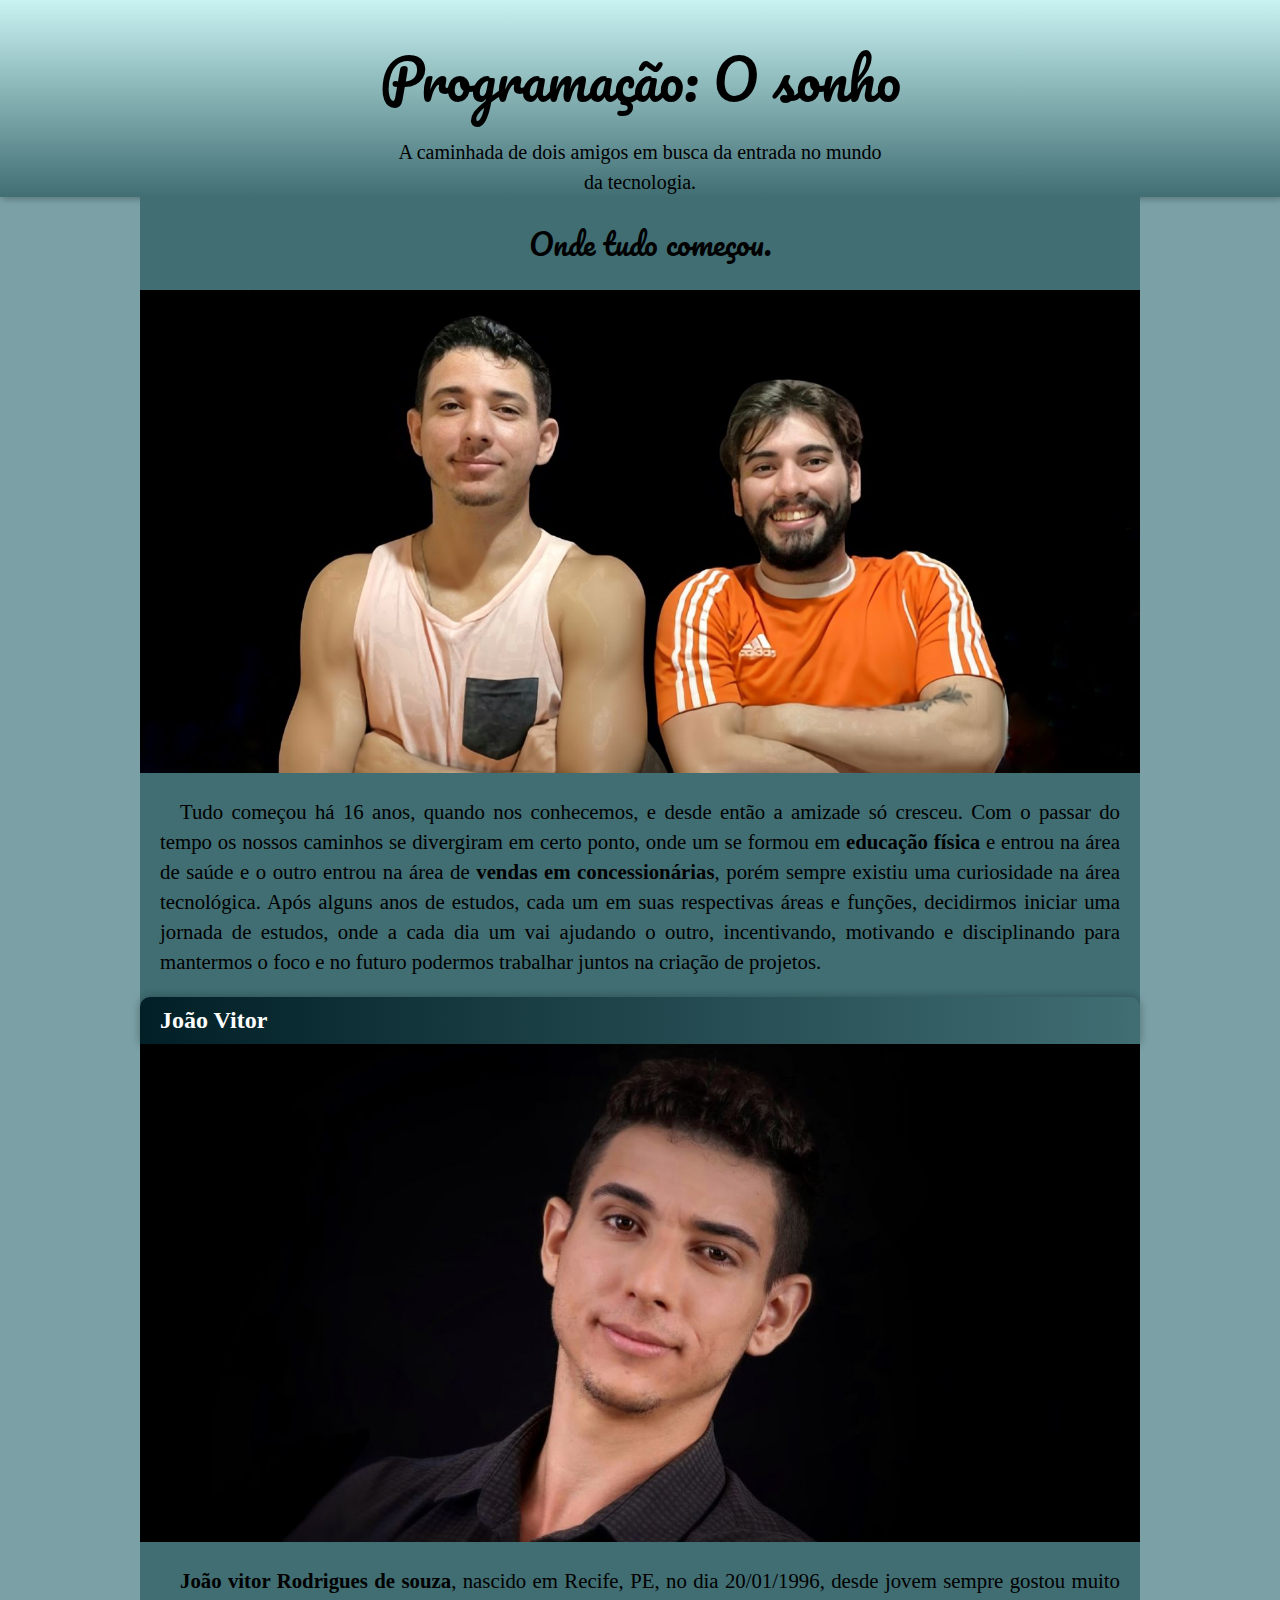
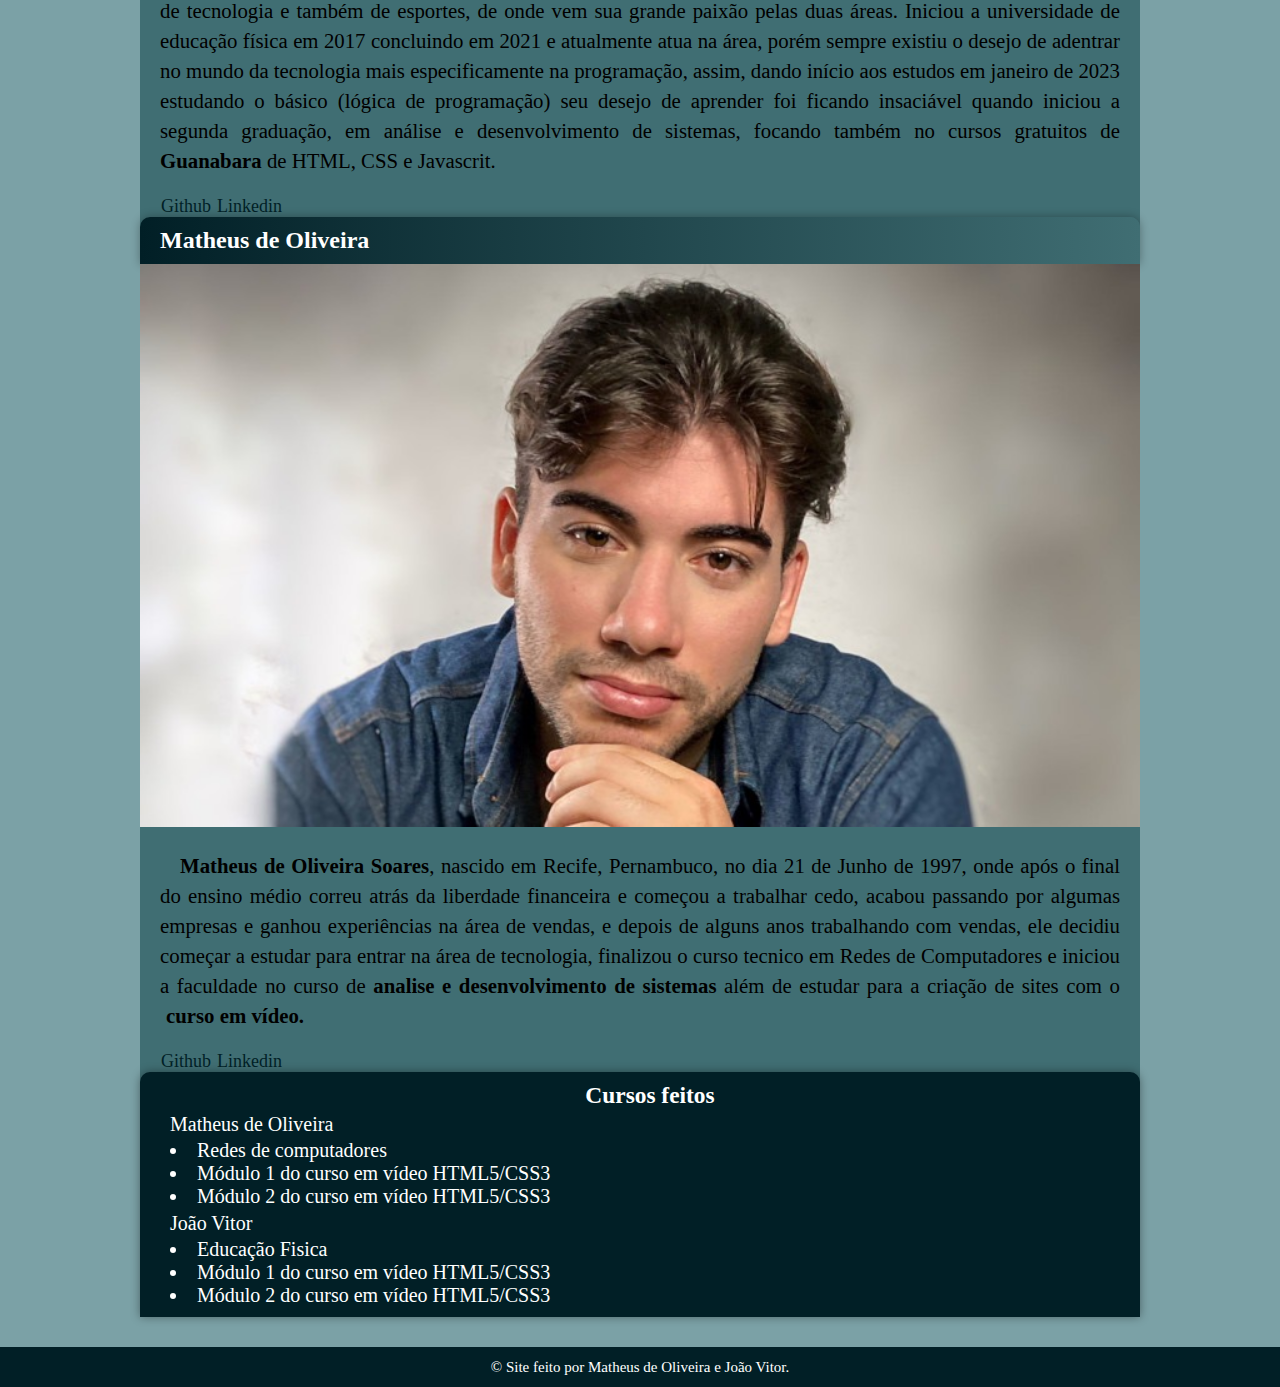
<file: index.html>
<!DOCTYPE html>
<html lang="pt-br">

<head>
    <meta charset="UTF-8">
    <meta name="viewport" content="width=device-width, initial-scale=1.0">
    <link rel="shortcut icon" href="imagem/tico.jpg" type="image/x-icon">
    <link rel="stylesheet" href="style.css">
    <title>Historia</title>
</head>

<body>
    <header>
            <h1>Programação: O sonho</h1>

            <p>A caminhada de dois amigos em busca da entrada no mundo da tecnologia.</p>


    </header>

    <main>


        <article>


            <h1>Onde tudo começou.</h1>
                <picture>
                    <source media="(max-width:550px )" srcset="imagem/jaumat-p.jpeg" type="image/jpeg">
                    <img src="imagem/jaumat-m.jpeg" alt="Dois amigos">
                </picture>
            

            <p>
                Tudo começou há 16 anos, quando nos conhecemos, e desde então a amizade só cresceu. Com o passar do tempo os nossos caminhos se divergiram em certo ponto, onde um se formou em <strong> educação física</strong> 
                e entrou na área de saúde e o outro entrou na área de <strong> vendas em concessionárias</strong>, porém sempre existiu uma curiosidade na área tecnológica.
                Após alguns anos de estudos, cada um em suas respectivas áreas e funções, decidirmos iniciar uma jornada de estudos, onde a cada dia um vai ajudando o outro, incentivando, motivando e disciplinando para mantermos o foco e no futuro podermos trabalhar juntos na criação de projetos.
            </p>
            

            <h2>João Vitor</h2>

            <picture>
                <source media="(max-width:550px )" srcset="imagem/jau-p.jpeg" type="image/jpeg">
                <img src="imagem/jau-m.jpeg" alt="Foto de João Vitor">
            </picture>

            <p><strong>João vitor Rodrigues de souza</strong>, nascido em Recife, PE, no dia 20/01/1996, desde jovem sempre gostou muito de tecnologia e também de esportes, de onde vem sua grande paixão pelas duas áreas. Iniciou a universidade de educação física em 2017 concluindo em 2021 e atualmente atua na área, porém sempre existiu o desejo de adentrar no mundo da tecnologia mais especificamente na programação, assim, dando início aos estudos em janeiro de 2023 estudando o básico (lógica de programação) seu desejo de aprender foi ficando insaciável quando iniciou a segunda graduação, em análise e desenvolvimento de sistemas, focando também no cursos gratuitos de <strong>Guanabara</strong> de HTML, CSS e Javascrit.</p>

            <nav>
                <a href="https://github.com/JaauSouza" target="_blank">Github</a>
                <a href="https://www.linkedin.com/in/joão-vitor-souza-3b36a5268/" target="_blank">Linkedin</a>
            </nav>

            <h2>Matheus de Oliveira</h2>

            <picture>
                <source media="(max-width:550px )" srcset="imagem/matheus-p.png" type="image/png">
                <img src="imagem/matheus-m.png" alt="Matheus">

            </picture>

            <p>
                <strong>Matheus de Oliveira Soares</strong>, nascido em Recife, Pernambuco, no dia 21 de Junho de 1997,
                onde após o final do ensino médio correu atrás da liberdade financeira
                e começou a trabalhar cedo, acabou passando por algumas empresas e ganhou experiências na área de
                vendas, e depois de alguns anos trabalhando com vendas, ele decidiu
                começar a estudar para entrar na área de tecnologia, finalizou o curso tecnico em Redes de Computadores e
                iniciou a faculdade no curso de <strong>analise e desenvolvimento de sistemas</strong> além de estudar para a criação de sites com o <a href="https://www.cursoemvideo.com" class="ancora"
                    target="_blank">curso em vídeo.</a>
            </p>

            <nav>
                <a href="https://github.com/matheusdoliver" target="_blank">Github</a>
                <a href="https://www.linkedin.com/in/matheus-oliveira-320bb618b/" target="_blank">Linkedin</a>
            </nav>



        </article>

        <aside>


            <h3>Cursos feitos</h3>

            <p>Matheus de Oliveira</p>
            <ul>

                <li> Redes de computadores</li>
                <li> Módulo 1 do curso em vídeo HTML5/CSS3 </li>
                <li> Módulo 2 do curso em vídeo HTML5/CSS3</li>
            </ul>

            <p>João Vitor</p>
            <ul>

                <li>Educação Fisica</li>
                <li>Módulo 1 do curso em vídeo HTML5/CSS3</li>
                <li>Módulo 2 do curso em vídeo HTML5/CSS3</li>
            </ul>


        </aside>

    </main>

    <footer>
        <p>&copy; Site feito por Matheus de Oliveira e João Vitor.</p>
    </footer>


</body>

</html>
</file>
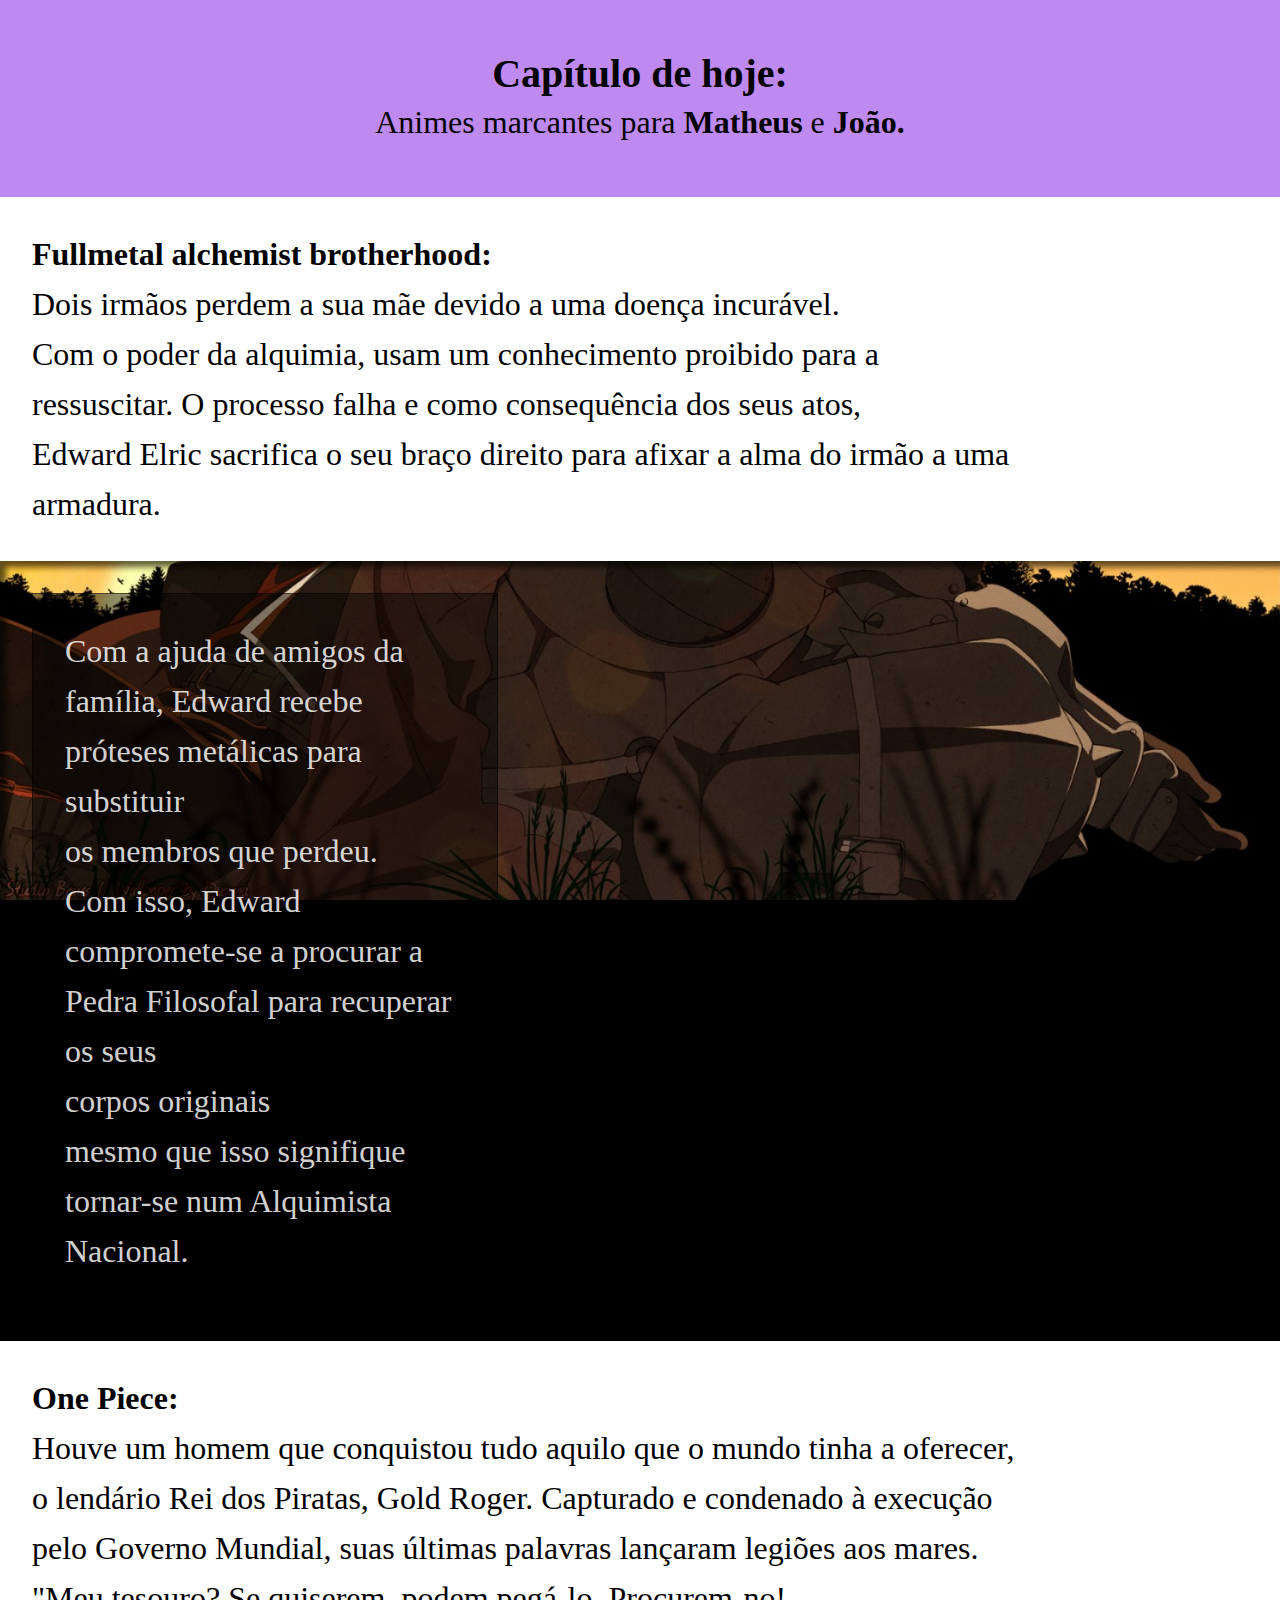
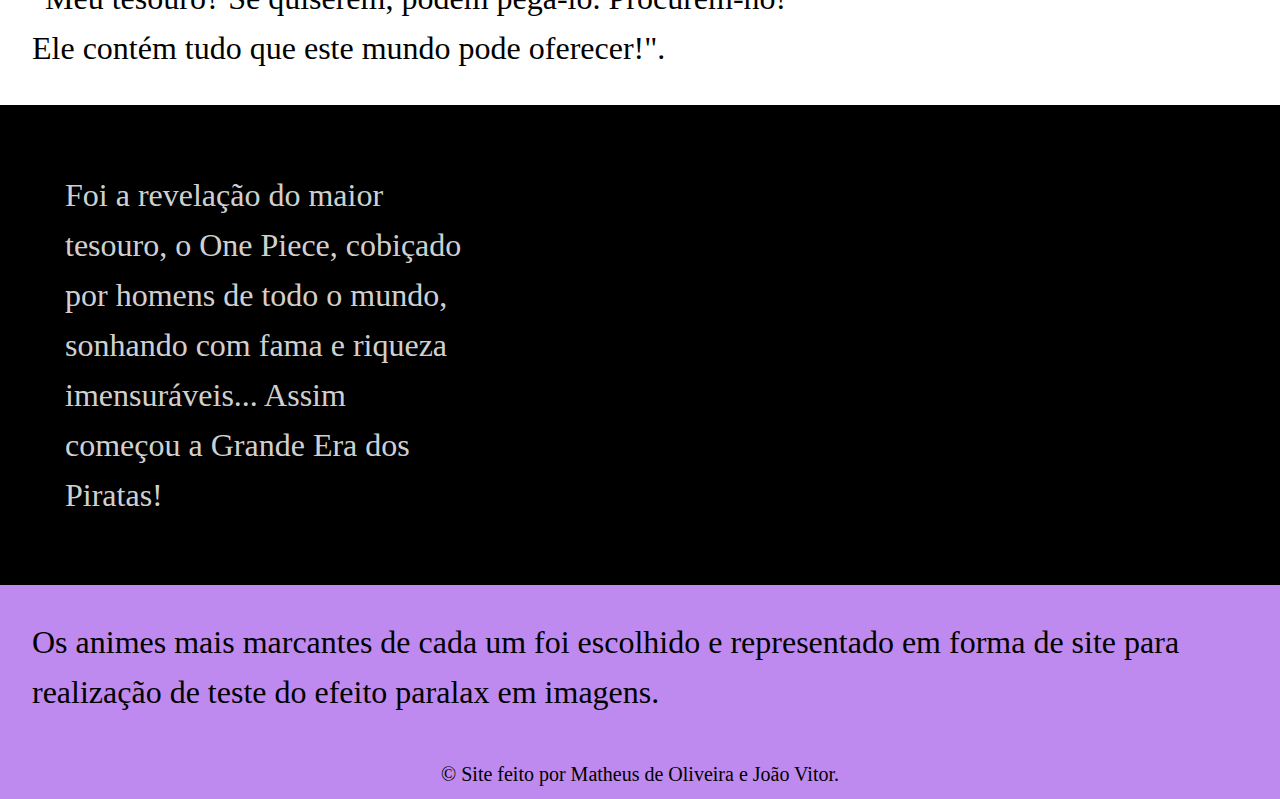
<file: testes/index.html>
<!DOCTYPE html>
<html lang="pt-br">

<head>
    <meta charset="UTF-8">
    <meta name="viewport" content="width=device-width, initial-scale=1.0">
    <link rel="shortcut icon" href="imagem/favicon.jpg" type="image/x-icon">
    <link rel="stylesheet" href="estilo.css">
    <title>Animes</title>
</head>

<body>
    <header>
        <h1>Capítulo de hoje:</h1>
        <p>Animes marcantes para <a href="https://github.com/matheusdoliver">Matheus</a> e <a href="https://github.com/JaauSouza">João.</a></p>
    </header>

    <section class="normal">
        <h2>Fullmetal alchemist brotherhood:</h2>
        <p>
            Dois irmãos perdem a sua mãe devido a uma doença incurável. <br>
            Com o poder da alquimia, usam um conhecimento proibido para a <br> ressuscitar. 
            O processo falha e como consequência dos seus atos, <br>
            Edward Elric sacrifica o seu braço direito para afixar a alma do irmão a uma <br> armadura. <br>
        </p>
    </section>

    <section class="diferente">
        <p>
            Com a ajuda de amigos da família, Edward recebe próteses metálicas para substituir<br> os membros que
            perdeu. <br>

            Com isso, Edward compromete-se a procurar a Pedra Filosofal para recuperar os seus <br>corpos originais <br>
            mesmo que isso signifique tornar-se num Alquimista Nacional. <br>
        </p>
    </section>
    <section class="normal">
        <h2>One Piece:</h2>
        <p>Houve um homem que conquistou tudo aquilo que o mundo tinha a oferecer,<br> 
        o lendário Rei dos Piratas, Gold Roger. Capturado e condenado à execução <br> 
        pelo Governo Mundial, suas últimas palavras lançaram legiões aos mares. <br> 
        "Meu tesouro? Se quiserem, podem pegá-lo. Procurem-no! <br>
        Ele contém tudo que este mundo pode oferecer!".</p>
    </section>
    <section class="diferente" id="one">
        <p>Foi a revelação do maior tesouro, o One Piece, cobiçado por homens de todo o mundo, sonhando com fama e riqueza imensuráveis... Assim começou a Grande Era dos Piratas!</p>

    </section>

    <section>
        <p>Os animes mais marcantes de cada um foi escolhido e representado em forma de site para realização de teste do efeito paralax em imagens.</p>
    </section>

    <footer>
        <p> &copy; Site feito por Matheus de Oliveira e João Vitor.</p>
    </footer>
</body>

</html>
</file>
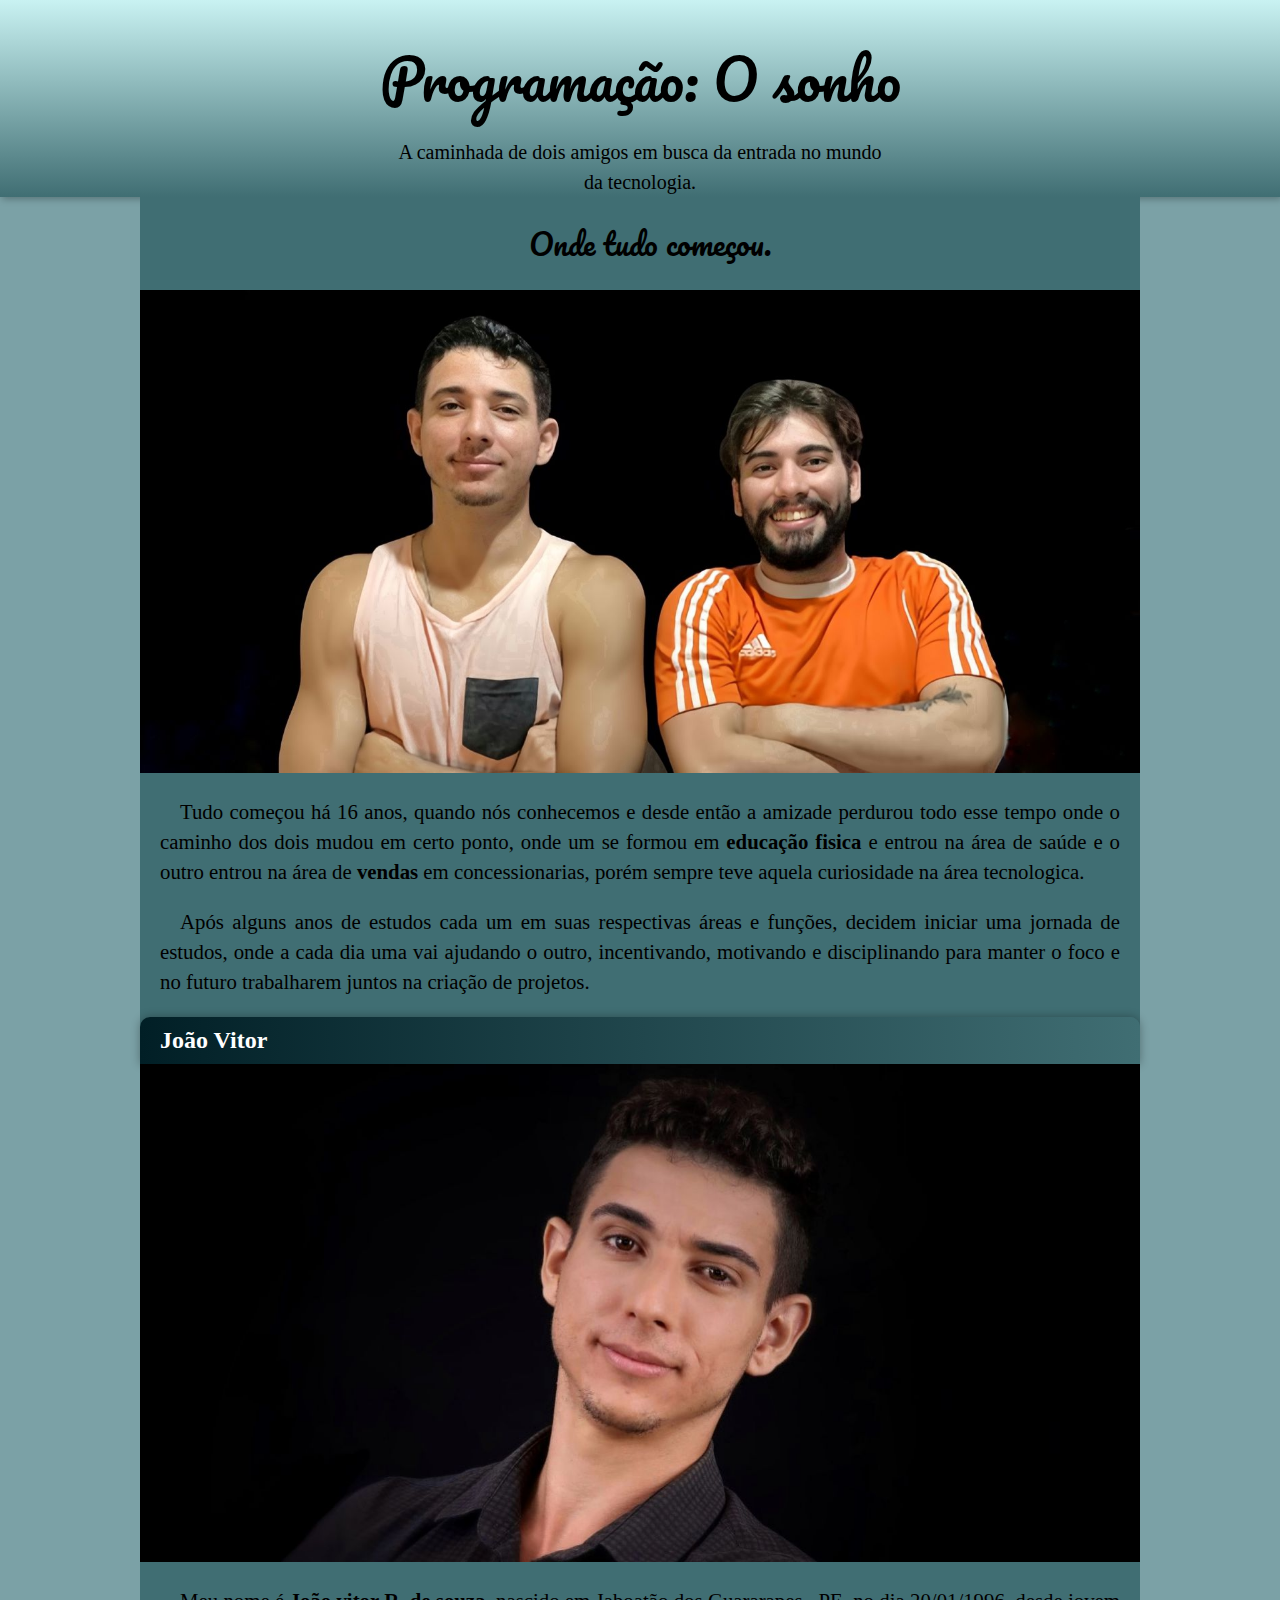
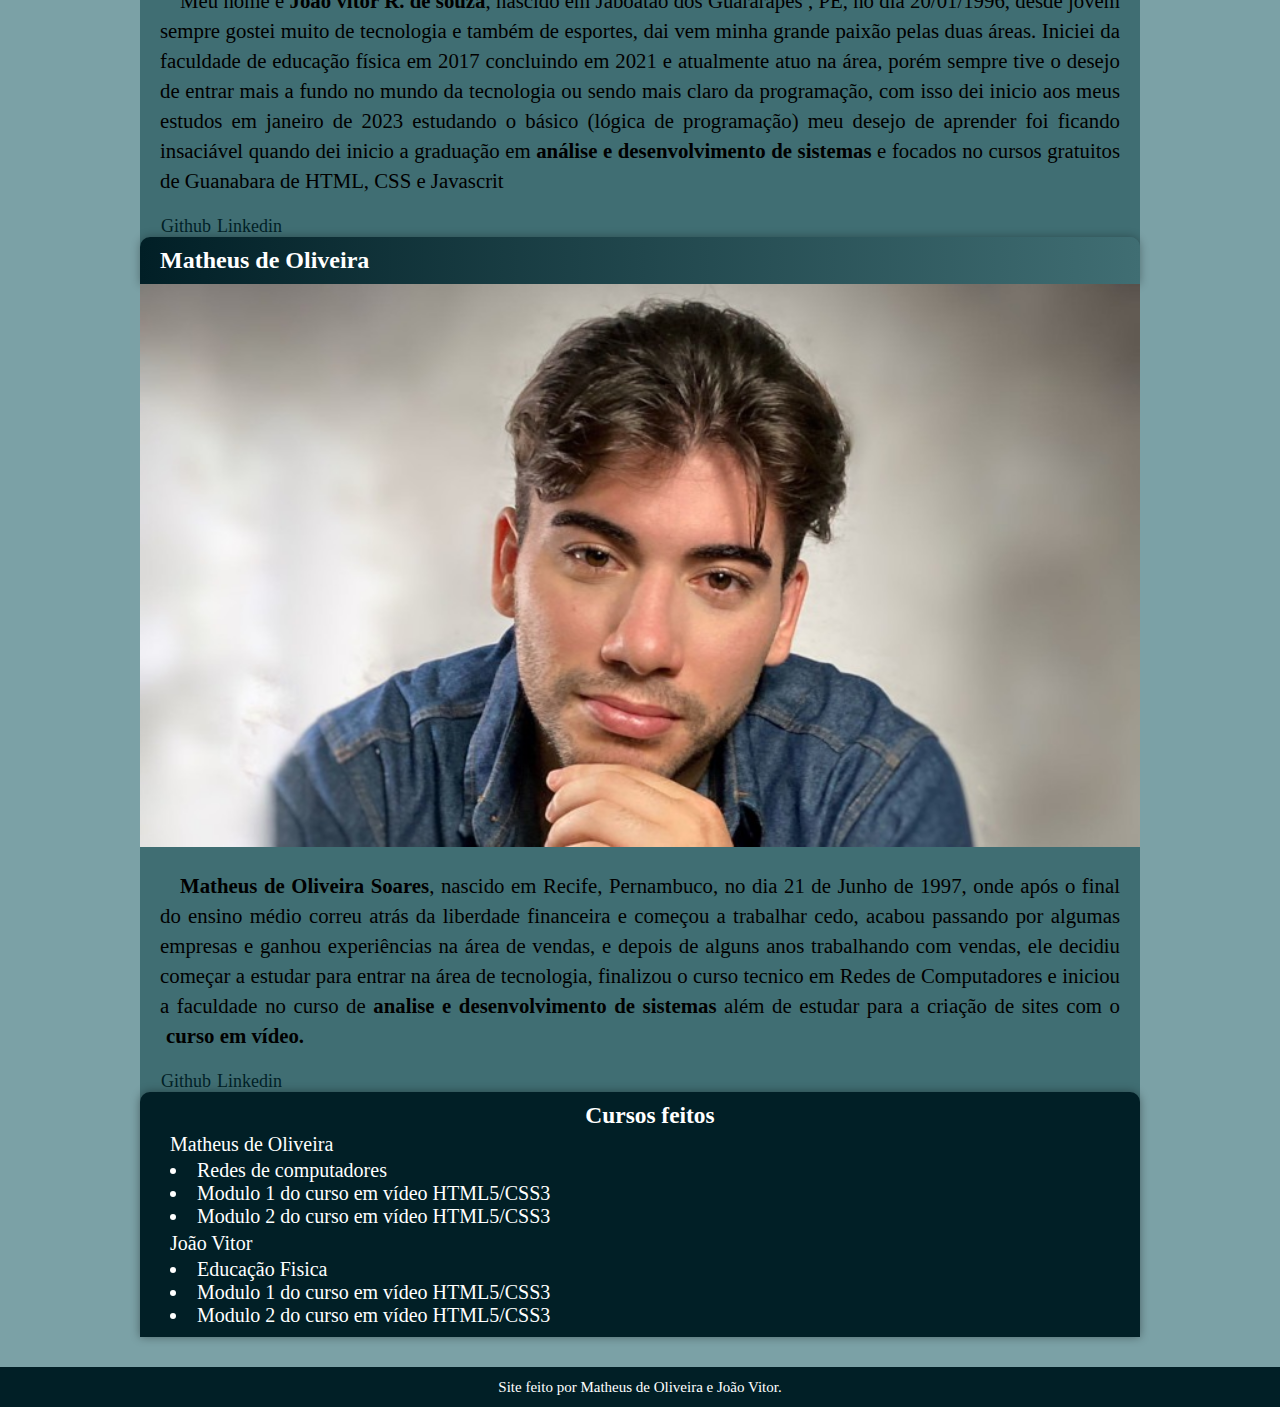
<file: index..html>
<!DOCTYPE html>
<html lang="pt-br">

<head>
    <meta charset="UTF-8">
    <meta name="viewport" content="width=device-width, initial-scale=1.0">
    <link rel="shortcut icon" href="imagem/tico.jpg" type="image/x-icon">
    <link rel="stylesheet" href="style.css">
    <title>Historia</title>
</head>

<body>
    <header>
            <h1>Programação: O sonho</h1>

            <p>A caminhada de dois amigos em busca da entrada no mundo da tecnologia.</p>


    </header>

    <main>


        <article>


            <h1>Onde tudo começou.</h1>
                <picture>
                    <source media="(max-width:550px )" srcset="imagem/jaumat-p.jpeg" type="image/jpeg">
                    <img src="imagem/jaumat-m.jpeg" alt="Dois amigos">
                </picture>
            

            <p>
                Tudo começou há 16 anos, quando nós conhecemos e desde então a amizade perdurou todo esse tempo
                onde o caminho dos dois mudou em certo ponto, onde um se formou em <strong>educação fisica</strong> e
                entrou na área de saúde
                e o outro entrou na área de <strong>vendas</strong> em concessionarias, porém sempre teve aquela
                curiosidade na área tecnologica.
            </p>
            <p>
                Após alguns anos de estudos cada um em suas respectivas áreas e funções, decidem iniciar uma jornada
                de estudos, onde a cada dia uma vai ajudando o outro, incentivando, motivando e disciplinando para
                manter o foco
                e no futuro trabalharem juntos na criação de projetos.
            </p>

            <h2>João Vitor</h2>

            <picture>
                <source media="(max-width:550px )" srcset="imagem/jau-p.jpeg" type="image/jpeg">
                <img src="imagem/jau-m.jpeg" alt="Foto de João Vitor">
            </picture>

            <p>Meu nome é <strong>João vitor R. de souza</strong>, nascido em Jaboatão dos Guararapes , PE, no dia
                20/01/1996, desde jovem sempre gostei muito de tecnologia e também de esportes, dai vem minha grande
                paixão pelas duas áreas. Iniciei da faculdade de educação física em 2017 concluindo em 2021 e atualmente
                atuo na área, porém sempre tive o desejo de entrar mais a fundo no mundo da tecnologia ou sendo mais
                claro da programação, com isso dei inicio aos meus estudos em janeiro de 2023 estudando o básico (lógica
                de programação) meu desejo de aprender foi ficando insaciável quando dei inicio a graduação em
                <strong>análise e desenvolvimento de sistemas</strong> e focados no cursos gratuitos de Guanabara de
                HTML, CSS e Javascrit</p>

            <nav>
                <a href="https://github.com/JaauSouza" target="_blank">Github</a>
                <a href="https://www.linkedin.com/in/joão-vitor-souza-3b36a5268/" target="_blank">Linkedin</a>
            </nav>

            <h2>Matheus de Oliveira</h2>

            <picture>
                <source media="(max-width:550px )" srcset="imagem/matheus-p.png" type="image/png">
                <img src="imagem/matheus-m.png" alt="Matheus">

            </picture>

            <p>
                <strong>Matheus de Oliveira Soares</strong>, nascido em Recife, Pernambuco, no dia 21 de Junho de 1997,
                onde após o final do ensino médio correu atrás da liberdade financeira
                e começou a trabalhar cedo, acabou passando por algumas empresas e ganhou experiências na área de
                vendas, e depois de alguns anos trabalhando com vendas, ele decidiu
                começar a estudar para entrar na área de tecnologia, finalizou o curso tecnico em Redes de Computadores e
                iniciou a faculdade no curso de <strong>analise e desenvolvimento de sistemas</strong> além de estudar para a criação de sites com o <a href="https://www.cursoemvideo.com" class="ancora"
                    target="_blank">curso em vídeo.</a>
            </p>

            <nav>
                <a href="https://github.com/matheusdoliver" target="_blank">Github</a>
                <a href="https://www.linkedin.com/in/matheus-oliveira-320bb618b/" target="_blank">Linkedin</a>
            </nav>



        </article>

        <aside>


            <h3>Cursos feitos</h3>

            <p>Matheus de Oliveira</p>
            <ul>

                <li> Redes de computadores</li>
                <li> Modulo 1 do curso em vídeo HTML5/CSS3 </li>
                <li> Modulo 2 do curso em vídeo HTML5/CSS3</li>
            </ul>

            <p>João Vitor</p>
            <ul>

                <li>Educação Fisica</li>
                <li>Modulo 1 do curso em vídeo HTML5/CSS3</li>
                <li>Modulo 2 do curso em vídeo HTML5/CSS3</li>
            </ul>


        </aside>

    </main>

    <footer>
        <p>Site feito por Matheus de Oliveira e João Vitor.</p>
    </footer>


</body>

</html>
</file>
<file: style.css>
@charset "UTF-8";

@import url('https://fonts.googleapis.com/css2?family=Pacifico&display=swap');

:root {
    --cor0: #011F26;
    --cor1: #173C40;
    --cor2: #406E73;
    --cor3: #7BA1A6;
    --cor4: #C9F2F2;

    --font-padrao: Times New Roman, Times, serif;
    --font-destaque: 'Pacifico', cursive;
}

* {
    margin: 0px;
    padding: 0px;
}

body {
    background-color: var(--cor3);
}

p {
    font-family: var(--font-padrao);
    font-size: 20px;
    line-height: 30px;
}

header {
    background-image: linear-gradient(to bottom, var(--cor4), var(--cor2));
    min-width: 250px;
    padding-top: 30px;
    box-shadow: 2px 2px 7px rgba(0, 0, 0, 0.282);
    text-align: center;
}

header>h1 {
    font-family: var(--font-destaque);
    font-weight: lighter;
    font-size: 55px;
    margin-bottom: 10px;
}

header>p {
    margin: auto;
    max-width: 500px;
}

main {
    background-color: var(--cor2);
    text-align: justify;
    text-indent: 20px;
    margin: auto;
    margin-bottom: 30px;
    min-width: 300px;
    max-width: 1000px;
}


article {
    background-color: var(--cor2);
}

article>h1 {
    text-align: center;
    font-family: var(--font-destaque);
    font-size: 30px;
    padding: 20px;
    font-weight: lighter;

}

article>p {
    margin: 20px;
    font-size: 1.3em;
}

article>h2 {
    background-image: linear-gradient(to right, var(--cor0), var(--cor2));
    color: white;
    padding-bottom: 10px;
    padding-top: 10px;
    border-radius: 10px 10px 0px 0px;
    box-shadow: 0px 0px 10px rgba(0, 0, 0, 0.314);
}

img {
    width: 100%;
}

nav>a {
    padding: 1px;
    font-size: 18px;
    color: var(--cor0);
    text-decoration: none;
    



}

nav>a:hover {
    background-color: var(--cor4);
    transition-duration: 1s;
}

aside {
    background-color: var(--cor0);
    padding: 10px;
    border-radius: 10px 10px 0px 0px;
    font-size: 20px;
    box-shadow: 0px 0px 10px rgba(0, 0, 0, 0.384);

}

aside>ul {
    list-style-position: inside;
    color: white;
}

aside>h3 {
    text-align: center;
    font-family: var(--font-padrao);
    color: white;
}

aside>p {
    color: white;
}

footer {
    text-align: center;
    background-color: var(--cor0);
    padding: 5px;
    color: white;

}

footer>p {
    font-size: 15px;
}
.ancora {
    color: black;
    text-decoration: none;
    font-weight: bolder;
    padding: 2px 6px;
}
.ancora:hover {
    background-color: white;
    transition-duration: 1s;
}
strong {
    font-weight: bolder;
}
</file>
<file: testes/estilo.css>
@charset "UTF-8";

*{
    padding: 0px;
    margin: 0px;
}

p {
    font-size: 2em;
    line-height: 50px;
}

h2 {
    font-size: 2em;
    font-weight: bolder;
    line-height: 50px;
}

body{
    background-color: rgba(137, 43, 226, 0.551);
    min-height: 98vh;
    min-width: 5vw;
}

a {
    color: black;
    text-decoration: none;
    font-weight: bolder;
}
a:hover {
    text-decoration: underline;
    
}

header {
    
    color: black;
    text-align: center;
}
header > h1 {
   margin-top: 50px;
   font-size: 2.5em;
}
header > p {
    margin-bottom: 50px;
}

section{
    padding: 2em;
}
section.normal {
    background-color: white;
    
}

section.diferente {
    color: rgba(255, 255, 255, 0.838);
    background: black url(imagem/fullmetal.jpg) top right no-repeat fixed ;
    background-size: cover;
    box-shadow: inset 6px 6px 6px rgba(0, 0, 0, 0.623);
}
.diferente > p {
    border: rgba(0, 0, 0, 0.467) solid 1px;
    display: inline-block;
    max-width: 400px;
    padding: 1em;
    background-color: rgba(0, 0, 0, 0.442);
}
#one {
    background: black url(imagem/CAPA.jpg) top right no-repeat fixed;
    background-size: cover;
    box-shadow: inset 6px 6px 6px rgba(0, 0, 0, 0.681);
}
footer {
    text-align: center;
    font-size: 10px;
}
</file>
